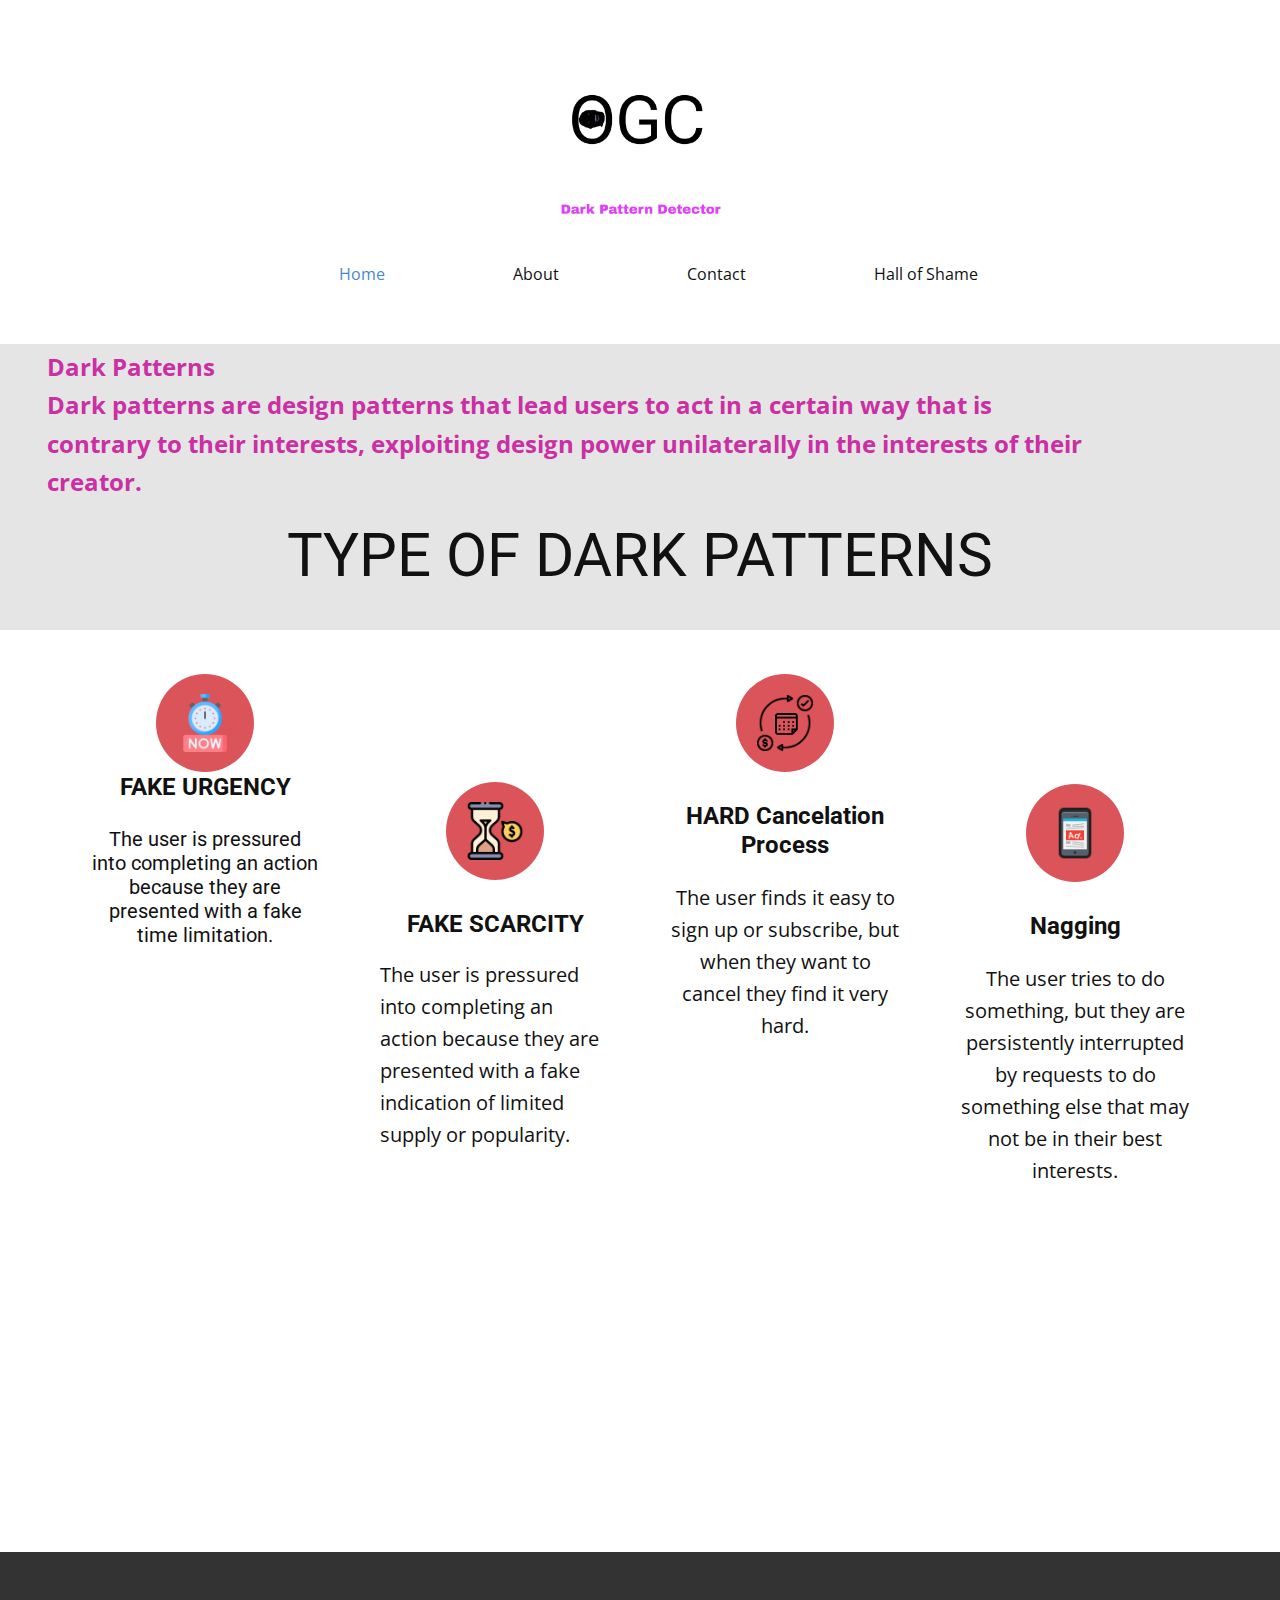
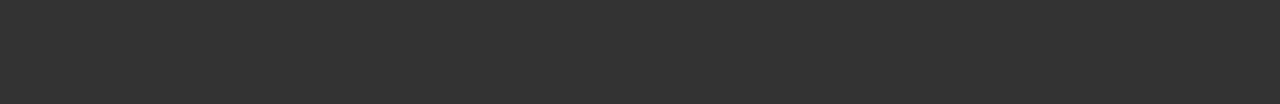
<file: index.html>
<!DOCTYPE html>
<html style="font-size: 16px;" lang="en"><head>
    <meta name="viewport" content="width=device-width, initial-scale=1.0">
    <meta charset="utf-8">
    <meta name="keywords" content="TYPE OF DARK PATTERNS​">
    <meta name="description" content="">
    <title>Home</title>
    <link rel="stylesheet" href="nicepage.css" media="screen">
<link rel="stylesheet" href="Home.css" media="screen">
    <script class="u-script" type="text/javascript" src="jquery.js" defer=""></script>
    <script class="u-script" type="text/javascript" src="nicepage.js" defer=""></script>
    <meta name="generator" content="Nicepage 6.3.1, nicepage.com">
    <link id="u-theme-google-font" rel="stylesheet" href="https://fonts.googleapis.com/css?family=Roboto:100,100i,300,300i,400,400i,500,500i,700,700i,900,900i|Open+Sans:300,300i,400,400i,500,500i,600,600i,700,700i,800,800i">
    
    
    
    
    <script type="application/ld+json">{
		"@context": "http://schema.org",
		"@type": "Organization",
		"name": "",
		"logo": "images/photo_2024-01-15_22-06-25.jpg"
}</script>
    <meta name="theme-color" content="#478ac9">
    <meta property="og:title" content="Home">
    <meta property="og:type" content="website">
  <meta data-intl-tel-input-cdn-path="intlTelInput/"></head>
  <body data-home-page="Home.html" data-home-page-title="Home" data-path-to-root="./" data-include-products="false" class="u-body u-xl-mode" data-lang="en"><header class="u-clearfix u-header" id="sec-5ef3"><div class="u-clearfix u-sheet u-sheet-1">
        <a href="https://nicepage.com" class="u-image u-logo u-image-1" data-image-width="1280" data-image-height="1280">
          <img src="images/photo_2024-01-15_22-06-25.jpg" class="u-logo-image u-logo-image-1">
        </a>
        <nav class="u-menu u-menu-one-level u-offcanvas u-menu-1">
          <div class="menu-collapse">
            <a class="u-button-style u-nav-link" href="#" style="padding: 8px 62px; font-size: calc(1em + 16px);">
              <svg class="u-svg-link" viewBox="0 0 24 24"><use xmlns:xlink="http://www.w3.org/1999/xlink" xlink:href="#menu-hamburger"></use></svg>
              <svg class="u-svg-content" version="1.1" id="menu-hamburger" viewBox="0 0 16 16" x="0px" y="0px" xmlns:xlink="http://www.w3.org/1999/xlink" xmlns="http://www.w3.org/2000/svg"><g><rect y="1" width="16" height="2"></rect><rect y="7" width="16" height="2"></rect><rect y="13" width="16" height="2"></rect>
</g></svg>
            </a>
          </div>
          <div class="u-custom-menu u-nav-container">
            <ul class="u-nav u-unstyled u-nav-1"><li class="u-nav-item"><a class="u-button-style u-nav-link u-text-active-palette-1-base u-text-hover-palette-2-base" href="Home.html" style="padding: 10px 64px;">Home</a>
</li><li class="u-nav-item"><a class="u-button-style u-nav-link u-text-active-palette-1-base u-text-hover-palette-2-base" href="About.html" style="padding: 10px 64px;">About</a>
</li><li class="u-nav-item"><a class="u-button-style u-nav-link u-text-active-palette-1-base u-text-hover-palette-2-base" href="Contact.html" style="padding: 10px 64px;">Contact</a>
</li><li class="u-nav-item"><a class="u-button-style u-nav-link u-text-active-palette-1-base u-text-hover-palette-2-base" href="Page-1.html" style="padding: 10px 44px 10px 64px;">Hall of Shame</a>
</li></ul>
          </div>
          <div class="u-custom-menu u-nav-container-collapse">
            <div class="u-black u-container-style u-inner-container-layout u-opacity u-opacity-95 u-sidenav">
              <div class="u-inner-container-layout u-sidenav-overflow">
                <div class="u-menu-close"></div>
                <ul class="u-align-center u-nav u-popupmenu-items u-unstyled u-nav-2"><li class="u-nav-item"><a class="u-button-style u-nav-link" href="Home.html">Home</a>
</li><li class="u-nav-item"><a class="u-button-style u-nav-link" href="About.html">About</a>
</li><li class="u-nav-item"><a class="u-button-style u-nav-link" href="Contact.html">Contact</a>
</li><li class="u-nav-item"><a class="u-button-style u-nav-link" href="Page-1.html">Hall of Shame</a>
</li></ul>
              </div>
            </div>
            <div class="u-black u-menu-overlay u-opacity u-opacity-70"></div>
          </div>
        </nav>
      </div></header>
    <section class="u-clearfix u-section-1" id="carousel_09c5">
      <div class="u-container-style u-expanded-width u-grey-10 u-group u-shape-rectangle u-group-1">
        <div class="u-container-layout u-container-layout-1">
          <p class="u-large-text u-text u-text-custom-color-1 u-text-variant u-text-1">Dark Patterns<br>Dark patterns are design patterns that lead users to act in a certain way that is contrary to their interests, exploiting design power unilaterally in the interests of their creator. 
          </p>
          <h2 class="u-align-center u-text u-text-2">TYPE OF DARK PATTERNS </h2>
        </div>
      </div>
      
      
      
      
      
      
      
      
      <div class="custom-expanded data-layout-selected u-clearfix u-gutter-20 u-layout-wrap u-layout-wrap-1">
        <div class="u-layout">
          <div class="u-layout-row">
            <div class="u-size-15 u-size-30-md">
              <div class="u-layout-col">
                <div class="u-container-align-center u-container-style u-layout-cell u-radius-30 u-shape-round u-size-40 u-white u-layout-cell-1">
                  <div class="u-container-layout u-container-layout-2"><span class="u-align-center u-file-icon u-hover-feature u-icon u-icon-circle u-palette-2-base u-icon-1"><img src="images/9908282.png" alt=""></span>
                    <h4 class="u-align-center u-text u-text-3">FAKE URGENCY </h4>
                    <h3 class="u-align-center u-text u-text-4">
                      <br>The user is pressured into completing an action because they are presented with a fake time limitation.
                    </h3>
                  </div>
                </div>
                <div class="u-container-style u-layout-cell u-size-20 u-layout-cell-2">
                  <div class="u-container-layout u-container-layout-3"></div>
                </div>
              </div>
            </div>
            <div class="u-size-15 u-size-30-md">
              <div class="u-layout-col">
                <div class="u-container-align-center u-container-style u-layout-cell u-size-20 u-layout-cell-3">
                  <div class="u-container-layout u-container-layout-4"></div>
                </div>
                <div class="u-container-align-center u-container-style u-layout-cell u-radius-30 u-shape-round u-size-40 u-white u-layout-cell-4">
                  <div class="u-container-layout u-valign-top u-container-layout-5"><span class="u-align-center u-file-icon u-hover-feature u-icon u-icon-circle u-palette-2-base u-icon-2"><img src="images/6536355.png" alt=""></span>
                    <h3 class="u-align-center u-text u-text-5">FAKE SCARCITY </h3>
                    <p class="u-large-text u-text u-text-variant u-text-6"> The user is pressured into completing an action because they are presented with a fake indication of limited supply or popularity.</p>
                  </div>
                </div>
              </div>
            </div>
            <div class="u-size-15 u-size-30-md">
              <div class="u-layout-col">
                <div class="u-container-align-center u-container-style u-layout-cell u-radius-30 u-shape-round u-size-40 u-white u-layout-cell-5">
                  <div class="u-container-layout u-valign-top u-container-layout-6"><span class="u-align-center u-file-icon u-hover-feature u-icon u-icon-circle u-palette-2-base u-icon-3"><img src="images/4730393.png" alt=""></span>
                    <h3 class="u-align-center u-text u-text-7">HARD Cancelation Process </h3>
                    <p class="u-align-center u-text u-text-8">The user finds it easy to sign up or subscribe, but when they want to cancel they find it very hard. </p>
                  </div>
                </div>
                <div class="u-container-style u-layout-cell u-size-20 u-layout-cell-6">
                  <div class="u-container-layout u-container-layout-7"></div>
                </div>
              </div>
            </div>
            <div class="u-size-15 u-size-30-md">
              <div class="u-layout-col">
                <div class="u-container-style u-layout-cell u-size-20 u-layout-cell-7">
                  <div class="u-container-layout u-container-layout-8"></div>
                </div>
                <div class="u-container-align-center u-container-style u-layout-cell u-radius-30 u-shape-round u-size-40 u-white u-layout-cell-8">
                  <div class="u-container-layout u-container-layout-9"><span class="u-align-center u-file-icon u-hover-feature u-icon u-icon-circle u-palette-2-base u-icon-4"><img src="images/11895496.png" alt=""></span>
                    <h3 class="u-align-center u-text u-text-9">Nagging </h3>
                    <p class="u-align-center u-text u-text-10">The user tries to do something, but they are persistently interrupted by requests to do something else that may not be in their best interests. </p>
                  </div>
                </div>
              </div>
            </div>
          </div>
        </div>
      </div>
      
      
      
    </section>
    <section class="u-clearfix u-section-2" id="sec-3305">
      <div class="u-clearfix u-sheet u-sheet-1"></div>
      
      
      
      
    </section>
    
    
    
    <footer class="u-align-center u-clearfix u-footer u-grey-80 u-footer" id="sec-4db7"><div class="u-clearfix u-sheet u-sheet-1">
      </div></footer>
    <section class="u-backlink u-clearfix u-grey-80">
      
     

    </section>
  
</body></html>
</file>
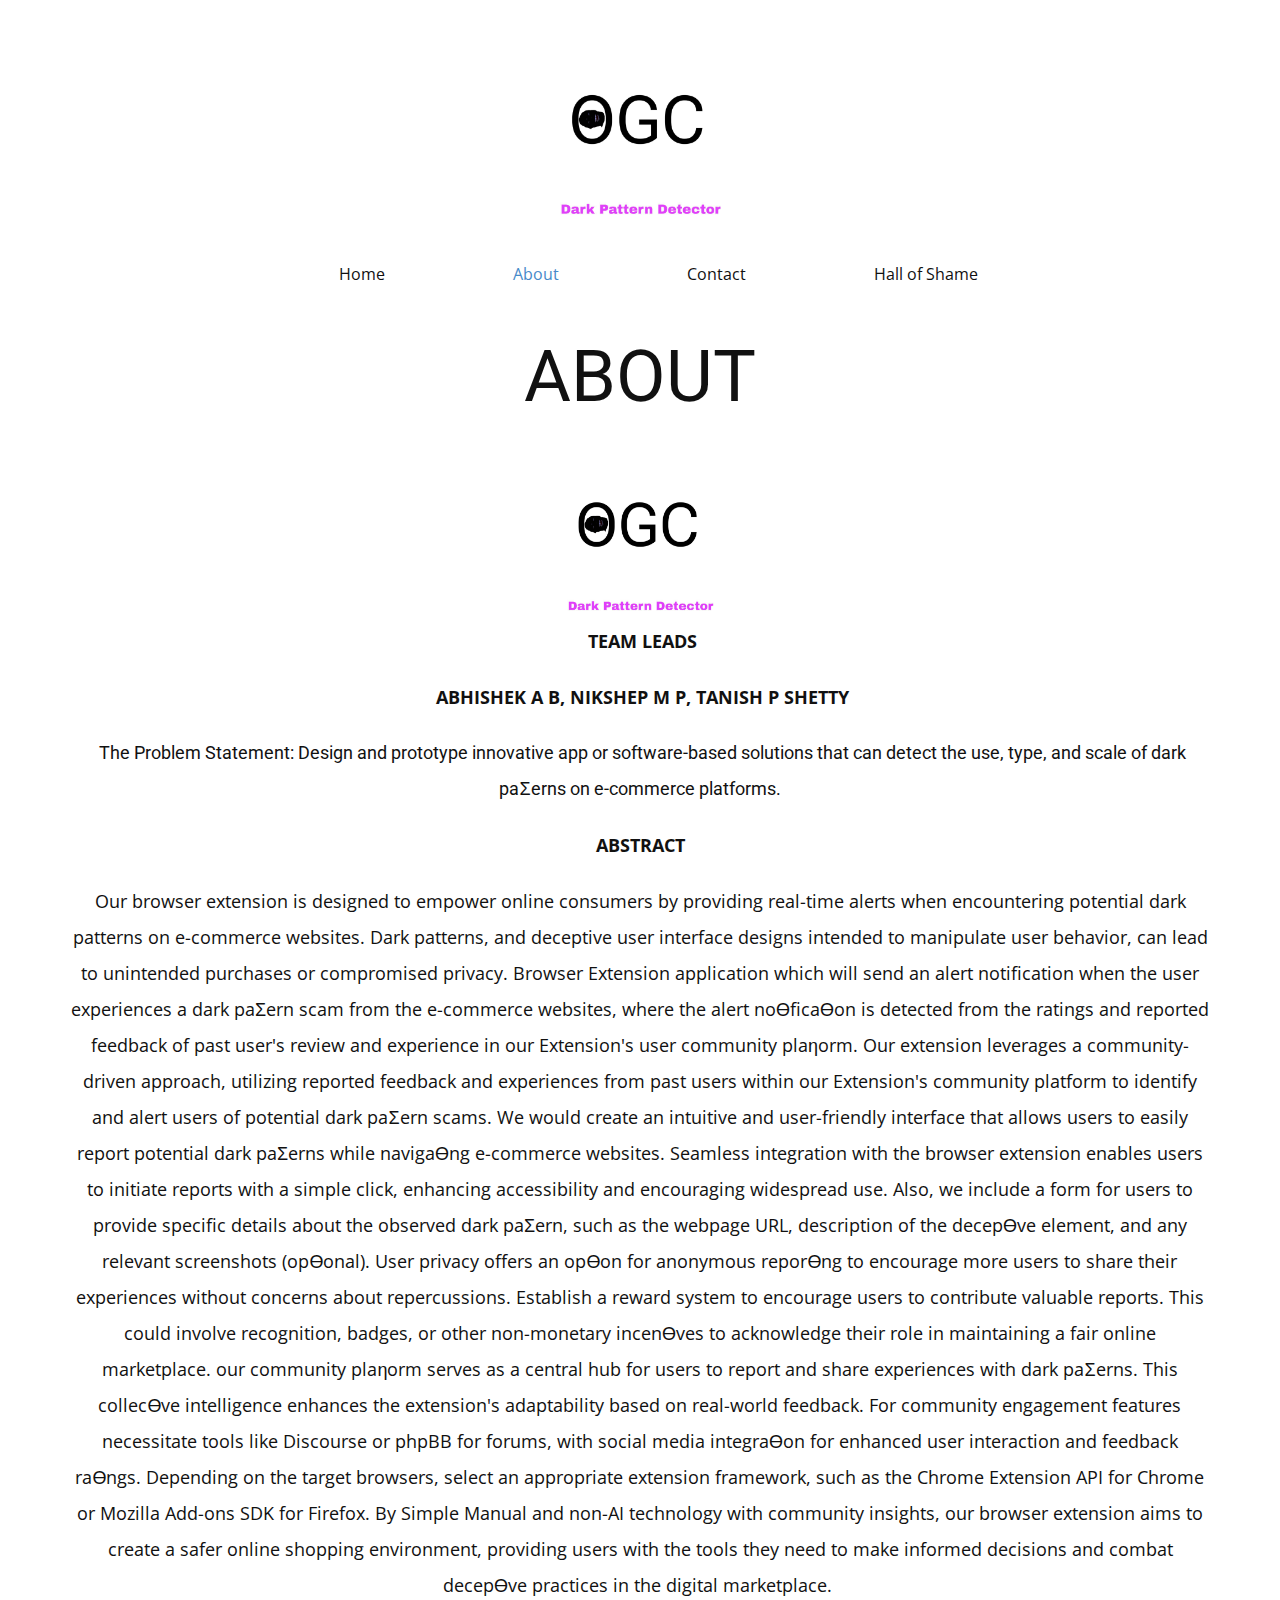
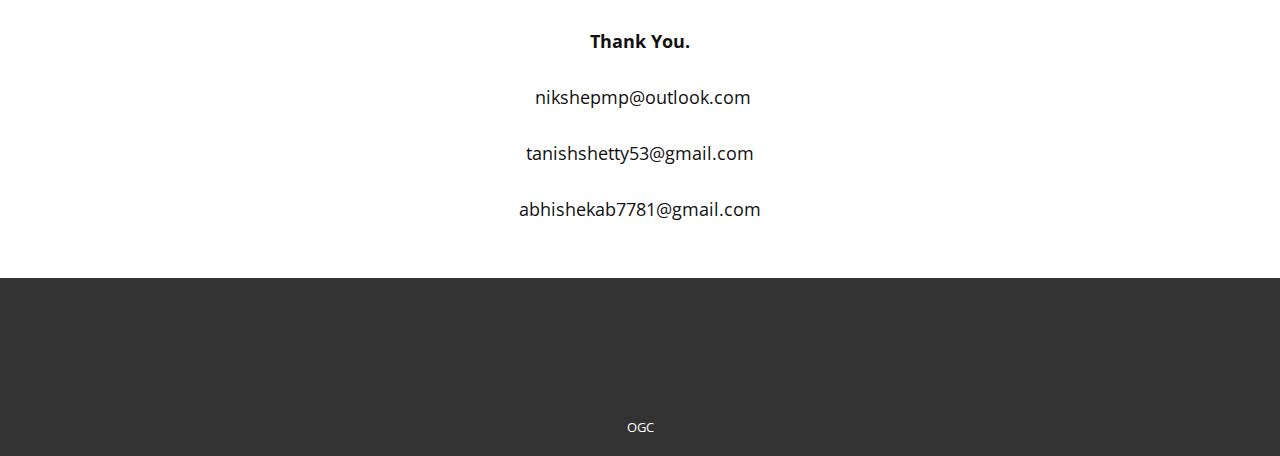
<file: About.html>
<!DOCTYPE html>
<html style="font-size: 16px;" lang="en"><head>
    <meta name="viewport" content="width=device-width, initial-scale=1.0">
    <meta charset="utf-8">
    <meta name="keywords" content="ABOUT">
    <meta name="description" content="">
    <title>About</title>
    <link rel="stylesheet" href="nicepage.css" media="screen">
<link rel="stylesheet" href="About.css" media="screen">
    <script class="u-script" type="text/javascript" src="jquery.js" defer=""></script>
    <script class="u-script" type="text/javascript" src="nicepage.js" defer=""></script>
    <meta name="generator" content="Nicepage 6.3.1, nicepage.com">
    <link id="u-theme-google-font" rel="stylesheet" href="https://fonts.googleapis.com/css?family=Roboto:100,100i,300,300i,400,400i,500,500i,700,700i,900,900i|Open+Sans:300,300i,400,400i,500,500i,600,600i,700,700i,800,800i">
    
    
    
    
    <script type="application/ld+json">{
		"@context": "http://schema.org",
		"@type": "Organization",
		"name": "",
		"logo": "images/photo_2024-01-15_22-06-25.jpg"
}</script>
    <meta name="theme-color" content="#478ac9">
    <meta property="og:title" content="About">
    <meta property="og:type" content="website">
  <meta data-intl-tel-input-cdn-path="intlTelInput/"></head>
  <body data-path-to-root="./" data-include-products="false" class="u-body u-xl-mode" data-lang="en"><header class="u-clearfix u-header" id="sec-5ef3"><div class="u-clearfix u-sheet u-sheet-1">
        <a class="u-image u-logo u-image-1" data-image-width="1280" data-image-height="1280">
          <img src="images/photo_2024-01-15_22-06-25.jpg" class="u-logo-image u-logo-image-1">
        </a>
        <nav class="u-menu u-menu-one-level u-offcanvas u-menu-1">
          <div class="menu-collapse">
            <a class="u-button-style u-nav-link" href="#" style="padding: 8px 62px; font-size: calc(1em + 16px);">
              <svg class="u-svg-link" viewBox="0 0 24 24"><use xmlns:xlink="http://www.w3.org/1999/xlink" xlink:href="#menu-hamburger"></use></svg>
              <svg class="u-svg-content" version="1.1" id="menu-hamburger" viewBox="0 0 16 16" x="0px" y="0px" xmlns:xlink="http://www.w3.org/1999/xlink" xmlns="http://www.w3.org/2000/svg"><g><rect y="1" width="16" height="2"></rect><rect y="7" width="16" height="2"></rect><rect y="13" width="16" height="2"></rect>
</g></svg>
            </a>
          </div>
          <div class="u-custom-menu u-nav-container">
            <ul class="u-nav u-unstyled u-nav-1"><li class="u-nav-item"><a class="u-button-style u-nav-link u-text-active-palette-1-base u-text-hover-palette-2-base" href="Home.html" style="padding: 10px 64px;">Home</a>
</li><li class="u-nav-item"><a class="u-button-style u-nav-link u-text-active-palette-1-base u-text-hover-palette-2-base" href="About.html" style="padding: 10px 64px;">About</a>
</li><li class="u-nav-item"><a class="u-button-style u-nav-link u-text-active-palette-1-base u-text-hover-palette-2-base" href="Contact.html" style="padding: 10px 64px;">Contact</a>
</li><li class="u-nav-item"><a class="u-button-style u-nav-link u-text-active-palette-1-base u-text-hover-palette-2-base" href="Page-1.html" style="padding: 10px 44px 10px 64px;">Hall of Shame</a>
</li></ul>
          </div>
          <div class="u-custom-menu u-nav-container-collapse">
            <div class="u-black u-container-style u-inner-container-layout u-opacity u-opacity-95 u-sidenav">
              <div class="u-inner-container-layout u-sidenav-overflow">
                <div class="u-menu-close"></div>
                <ul class="u-align-center u-nav u-popupmenu-items u-unstyled u-nav-2"><li class="u-nav-item"><a class="u-button-style u-nav-link" href="Home.html">Home</a>
</li><li class="u-nav-item"><a class="u-button-style u-nav-link" href="About.html">About</a>
</li><li class="u-nav-item"><a class="u-button-style u-nav-link" href="Contact.html">Contact</a>
</li><li class="u-nav-item"><a class="u-button-style u-nav-link" href="Page-1.html">Hall of Shame</a>
</li></ul>
              </div>
            </div>
            <div class="u-black u-menu-overlay u-opacity u-opacity-70"></div>
          </div>
        </nav>
      </div></header>
    <section class="u-clearfix u-section-1" id="sec-b813">
      <div class="u-clearfix u-sheet u-sheet-1"></div>
    </section>
    <section class="u-clearfix u-section-2" id="sec-d736">
      <div class="u-clearfix u-sheet u-sheet-1">
        <div class="fr-view u-align-center u-clearfix u-rich-text u-text u-text-1">
          <h1 style="text-align: center;">ABOUT</h1>
          <p style="text-align: center;">
            <span style="line-height: 2.0;">
              <img src="images/photo_2024-01-15_22-06-25.jpg" align="center" style="width: 177px;" class="fr-dib fr-fic" width="570">&nbsp;<span style="font-weight: 700;">TEAM LEADS</span>
            </span>
          </p>
          <p style="text-align: center;">
            <span style="line-height: 2; font-weight: 700;">&nbsp;ABHISHEK A B, NIKSHEP M P, TANISH P SHETTY</span>
          </p>
          <h6 style="text-align: center;">
            <span style="line-height: 2.0;">&nbsp;The Problem Statement: Design and prototype innovative app or software-based solutions that can detect the use, type, and scale of dark paƩerns on e-commerce platforms.</span>
          </h6>
          <p style="text-align: center;">
            <span style="line-height: 2; font-weight: 700;"> ABSTRACT </span>
          </p>
          <p style="text-align: center;">
            <span style="line-height: 2.0;">Our browser extension is designed to empower online consumers by providing real-time alerts when encountering potential dark patterns on e-commerce websites. Dark patterns, and deceptive user interface designs intended to manipulate user behavior, can lead to unintended purchases or compromised privacy. Browser Extension application which will send an alert notification when the user experiences a dark paƩern scam from the e-commerce websites, where the alert noƟficaƟon is detected from the ratings and reported feedback of past user's review and experience in our Extension's user community plaƞorm. Our extension leverages a community-driven approach, utilizing reported feedback and experiences from past users within our Extension's community platform to identify and alert users of potential dark paƩern scams. We would create an intuitive and user-friendly interface that allows users to easily report potential dark paƩerns while navigaƟng e-commerce websites. Seamless integration with the browser extension enables users to initiate reports with a simple click, enhancing accessibility and encouraging widespread use. Also, we include a form for users to provide specific details about the observed dark paƩern, such as the webpage URL, description of the decepƟve element, and any relevant screenshots (opƟonal). User privacy offers an opƟon for anonymous reporƟng to encourage more users to share their experiences without concerns about repercussions. Establish a reward system to encourage users to contribute valuable reports. This could involve recognition, badges, or other non-monetary incenƟves to acknowledge their role in maintaining a fair online marketplace. our community plaƞorm serves as a central hub for users to report and share experiences with dark paƩerns. This collecƟve intelligence enhances the extension's adaptability based on real-world feedback. For community engagement features necessitate tools like Discourse or phpBB for forums, with social media integraƟon for enhanced user interaction and feedback raƟngs. Depending on the target browsers, select an appropriate extension framework, such as the Chrome Extension API for Chrome or Mozilla Add-ons SDK for Firefox. By Simple Manual and non-AI technology with community insights, our browser extension aims to create a safer online shopping environment, providing users with the tools they need to make informed decisions and combat decepƟve practices in the digital marketplace.&nbsp;</span>
          </p>
          <p style="text-align: center;">
            <span style="line-height: 2; font-weight: 700;">Thank You.</span>
          </p>
          <p style="text-align: center;">
            <a href="mailto:nikshepmp@outlook.com"></a>
            <span style="line-height: 2.0;">
              <a href="mailto:nikshepmp@outlook.com">&nbsp;nikshepmp@outlook.com</a>
            </span>
          </p>
          <p style="text-align: center;">
            <a href="mailto:tanishshetty53@gmail.com"></a>
            <span style="line-height: 2.0;">
              <a href="mailto:tanishshetty53@gmail.com">&nbsp;tanishshetty53@gmail.com</a>&nbsp;
            </span>
          </p>
          <p style="text-align: center;">
            <a href="mailto:abhishekab7781@gmail.com"></a>
            <span style="line-height: 2.0;">
              <a href="mailto:abhishekab7781@gmail.com">abhishekab7781@gmail.com</a>
            </span>
          </p>
        </div>
      </div>
    </section>
    
    
    
    <footer class="u-align-center u-clearfix u-footer u-grey-80 u-footer" id="sec-4db7"><div class="u-clearfix u-sheet u-sheet-1">
      </div></footer>
    <section class="u-backlink u-clearfix u-grey-80">
        <span> OGC </span>
      </a>
    </section>
  
</body></html>
</file>
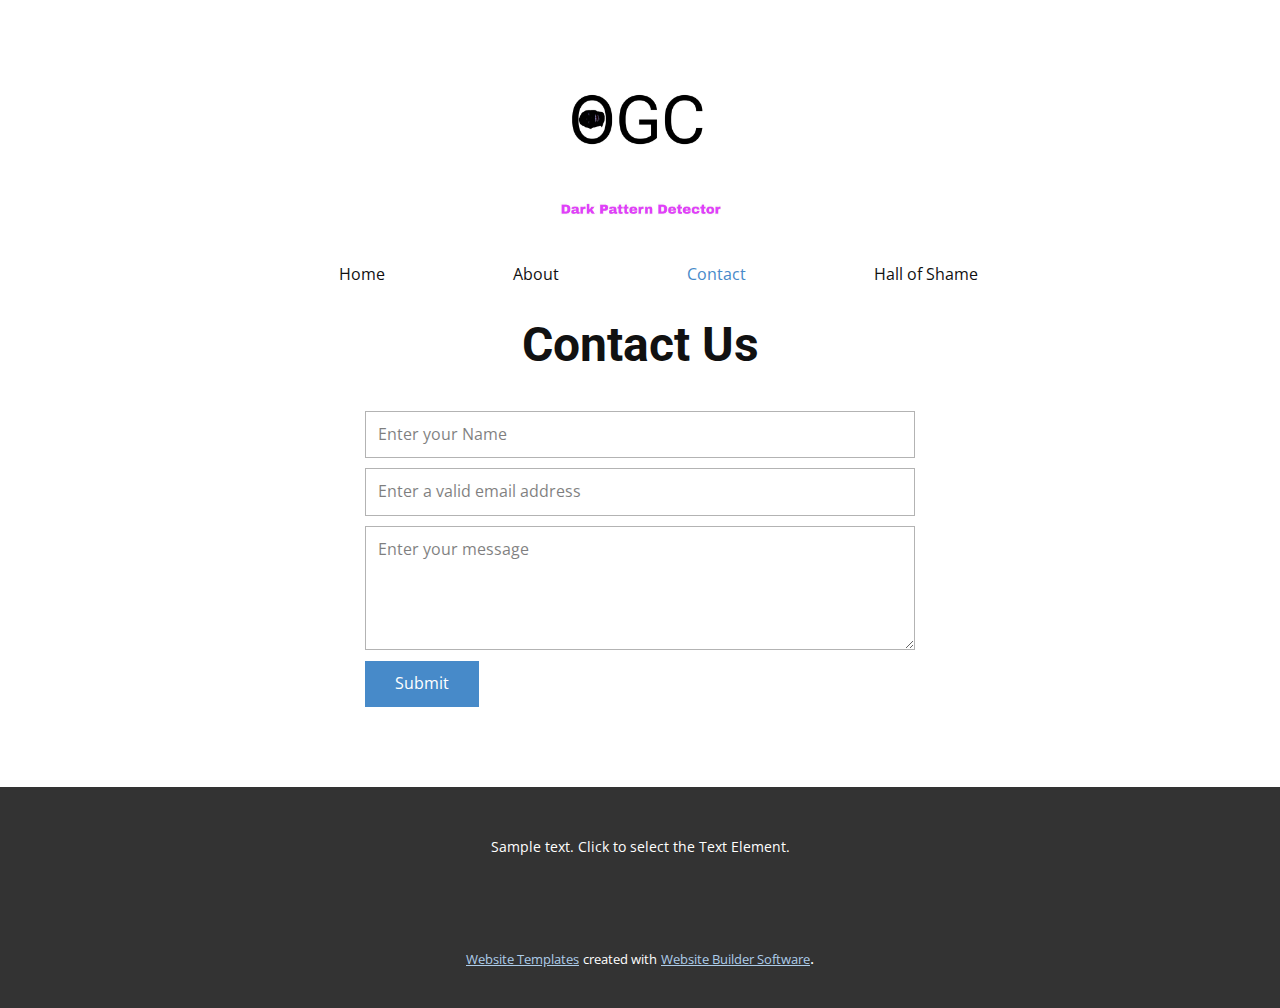
<file: Contact.html>
<!DOCTYPE html>
<html style="font-size: 16px;" lang="en"><head>
    <meta name="viewport" content="width=device-width, initial-scale=1.0">
    <meta charset="utf-8">
    <meta name="keywords" content="Contact Us">
    <meta name="description" content="">
    <title>Contact</title>
    <link rel="stylesheet" href="nicepage.css" media="screen">
<link rel="stylesheet" href="Contact.css" media="screen">
    <script class="u-script" type="text/javascript" src="jquery.js" defer=""></script>
    <script class="u-script" type="text/javascript" src="nicepage.js" defer=""></script>
    <meta name="generator" content="Nicepage 6.3.1, nicepage.com">
    <meta name="referrer" content="origin">
    <link id="u-theme-google-font" rel="stylesheet" href="https://fonts.googleapis.com/css?family=Roboto:100,100i,300,300i,400,400i,500,500i,700,700i,900,900i|Open+Sans:300,300i,400,400i,500,500i,600,600i,700,700i,800,800i">
    
    
    
    
    <script type="application/ld+json">{
		"@context": "http://schema.org",
		"@type": "Organization",
		"name": "",
		"logo": "images/photo_2024-01-15_22-06-25.jpg"
}</script>
    <meta name="theme-color" content="#478ac9">
    <meta property="og:title" content="Contact">
    <meta property="og:type" content="website">
  <meta data-intl-tel-input-cdn-path="intlTelInput/"></head>
  <body data-path-to-root="./" data-include-products="false" class="u-body u-xl-mode" data-lang="en"><header class="u-clearfix u-header" id="sec-5ef3"><div class="u-clearfix u-sheet u-sheet-1">
        <a href="https://nicepage.com" class="u-image u-logo u-image-1" data-image-width="1280" data-image-height="1280">
          <img src="images/photo_2024-01-15_22-06-25.jpg" class="u-logo-image u-logo-image-1">
        </a>
        <nav class="u-menu u-menu-one-level u-offcanvas u-menu-1">
          <div class="menu-collapse">
            <a class="u-button-style u-nav-link" href="#" style="padding: 8px 62px; font-size: calc(1em + 16px);">
              <svg class="u-svg-link" viewBox="0 0 24 24"><use xmlns:xlink="http://www.w3.org/1999/xlink" xlink:href="#menu-hamburger"></use></svg>
              <svg class="u-svg-content" version="1.1" id="menu-hamburger" viewBox="0 0 16 16" x="0px" y="0px" xmlns:xlink="http://www.w3.org/1999/xlink" xmlns="http://www.w3.org/2000/svg"><g><rect y="1" width="16" height="2"></rect><rect y="7" width="16" height="2"></rect><rect y="13" width="16" height="2"></rect>
</g></svg>
            </a>
          </div>
          <div class="u-custom-menu u-nav-container">
            <ul class="u-nav u-unstyled u-nav-1"><li class="u-nav-item"><a class="u-button-style u-nav-link u-text-active-palette-1-base u-text-hover-palette-2-base" href="Home.html" style="padding: 10px 64px;">Home</a>
</li><li class="u-nav-item"><a class="u-button-style u-nav-link u-text-active-palette-1-base u-text-hover-palette-2-base" href="About.html" style="padding: 10px 64px;">About</a>
</li><li class="u-nav-item"><a class="u-button-style u-nav-link u-text-active-palette-1-base u-text-hover-palette-2-base" href="Contact.html" style="padding: 10px 64px;">Contact</a>
</li><li class="u-nav-item"><a class="u-button-style u-nav-link u-text-active-palette-1-base u-text-hover-palette-2-base" href="Page-1.html" style="padding: 10px 44px 10px 64px;">Hall of Shame</a>
</li></ul>
          </div>
          <div class="u-custom-menu u-nav-container-collapse">
            <div class="u-black u-container-style u-inner-container-layout u-opacity u-opacity-95 u-sidenav">
              <div class="u-inner-container-layout u-sidenav-overflow">
                <div class="u-menu-close"></div>
                <ul class="u-align-center u-nav u-popupmenu-items u-unstyled u-nav-2"><li class="u-nav-item"><a class="u-button-style u-nav-link" href="Home.html">Home</a>
</li><li class="u-nav-item"><a class="u-button-style u-nav-link" href="About.html">About</a>
</li><li class="u-nav-item"><a class="u-button-style u-nav-link" href="Contact.html">Contact</a>
</li><li class="u-nav-item"><a class="u-button-style u-nav-link" href="Page-1.html">Hall of Shame</a>
</li></ul>
              </div>
            </div>
            <div class="u-black u-menu-overlay u-opacity u-opacity-70"></div>
          </div>
        </nav>
      </div></header>
    <section class="u-clearfix u-section-1" id="sec-330c">
      <div class="u-clearfix u-sheet u-sheet-1"></div>
    </section>
    <section class="u-align-center u-clearfix u-section-2" id="sec-6153">
      <div class="u-clearfix u-sheet u-sheet-1">
        <h2 class="u-text u-text-default u-text-1">Contact Us</h2>
        <div class="u-form u-form-1">
          <form action="https://forms.nicepagesrv.com/v2/form/process" class="u-clearfix u-form-spacing-10 u-form-vertical u-inner-form" style="padding: 10px" source="email" name="form">
            <div class="u-form-group u-form-name u-label-none">
              <label for="name-3b9a" class="u-label">Name</label>
              <input type="text" placeholder="Enter your Name" id="name-3b9a" name="name" class="u-input u-input-rectangle" required="">
            </div>
            <div class="u-form-email u-form-group u-label-none">
              <label for="email-3b9a" class="u-label">Email</label>
              <input type="email" placeholder="Enter a valid email address" id="email-3b9a" name="email" class="u-input u-input-rectangle" required="">
            </div>
            <div class="u-form-group u-form-message u-label-none">
              <label for="message-3b9a" class="u-label">Message</label>
              <textarea placeholder="Enter your message" rows="4" cols="50" id="message-3b9a" name="message" class="u-input u-input-rectangle" required=""></textarea>
            </div>
            <div class="u-align-left u-form-group u-form-submit">
              <a href="#" class="u-btn u-btn-submit u-button-style">Submit</a>
              <input type="submit" value="submit" class="u-form-control-hidden">
            </div>
            <div class="u-form-send-message u-form-send-success"> Thank you! Your message has been sent. </div>
            <div class="u-form-send-error u-form-send-message"> Unable to send your message. Please fix errors then try again. </div>
            <input type="hidden" value="" name="recaptchaResponse">
            <input type="hidden" name="formServices" value="db6937a7-c128-af3f-cd23-a1f10bfa4013">
          </form>
        </div>
      </div>
    </section>
    
    
    
    <footer class="u-align-center u-clearfix u-footer u-grey-80 u-footer" id="sec-4db7"><div class="u-clearfix u-sheet u-sheet-1">
        <p class="u-small-text u-text u-text-variant u-text-1">Sample text. Click to select the Text Element.</p>
      </div></footer>
    <section class="u-backlink u-clearfix u-grey-80">
      <a class="u-link" href="https://nicepage.com/website-templates" target="_blank">
        <span>Website Templates</span>
      </a>
      <p class="u-text">
        <span>created with</span>
      </p>
      <a class="u-link" href="" target="_blank">
        <span>Website Builder Software</span>
      </a>. 
    </section>
  
</body></html>
</file>
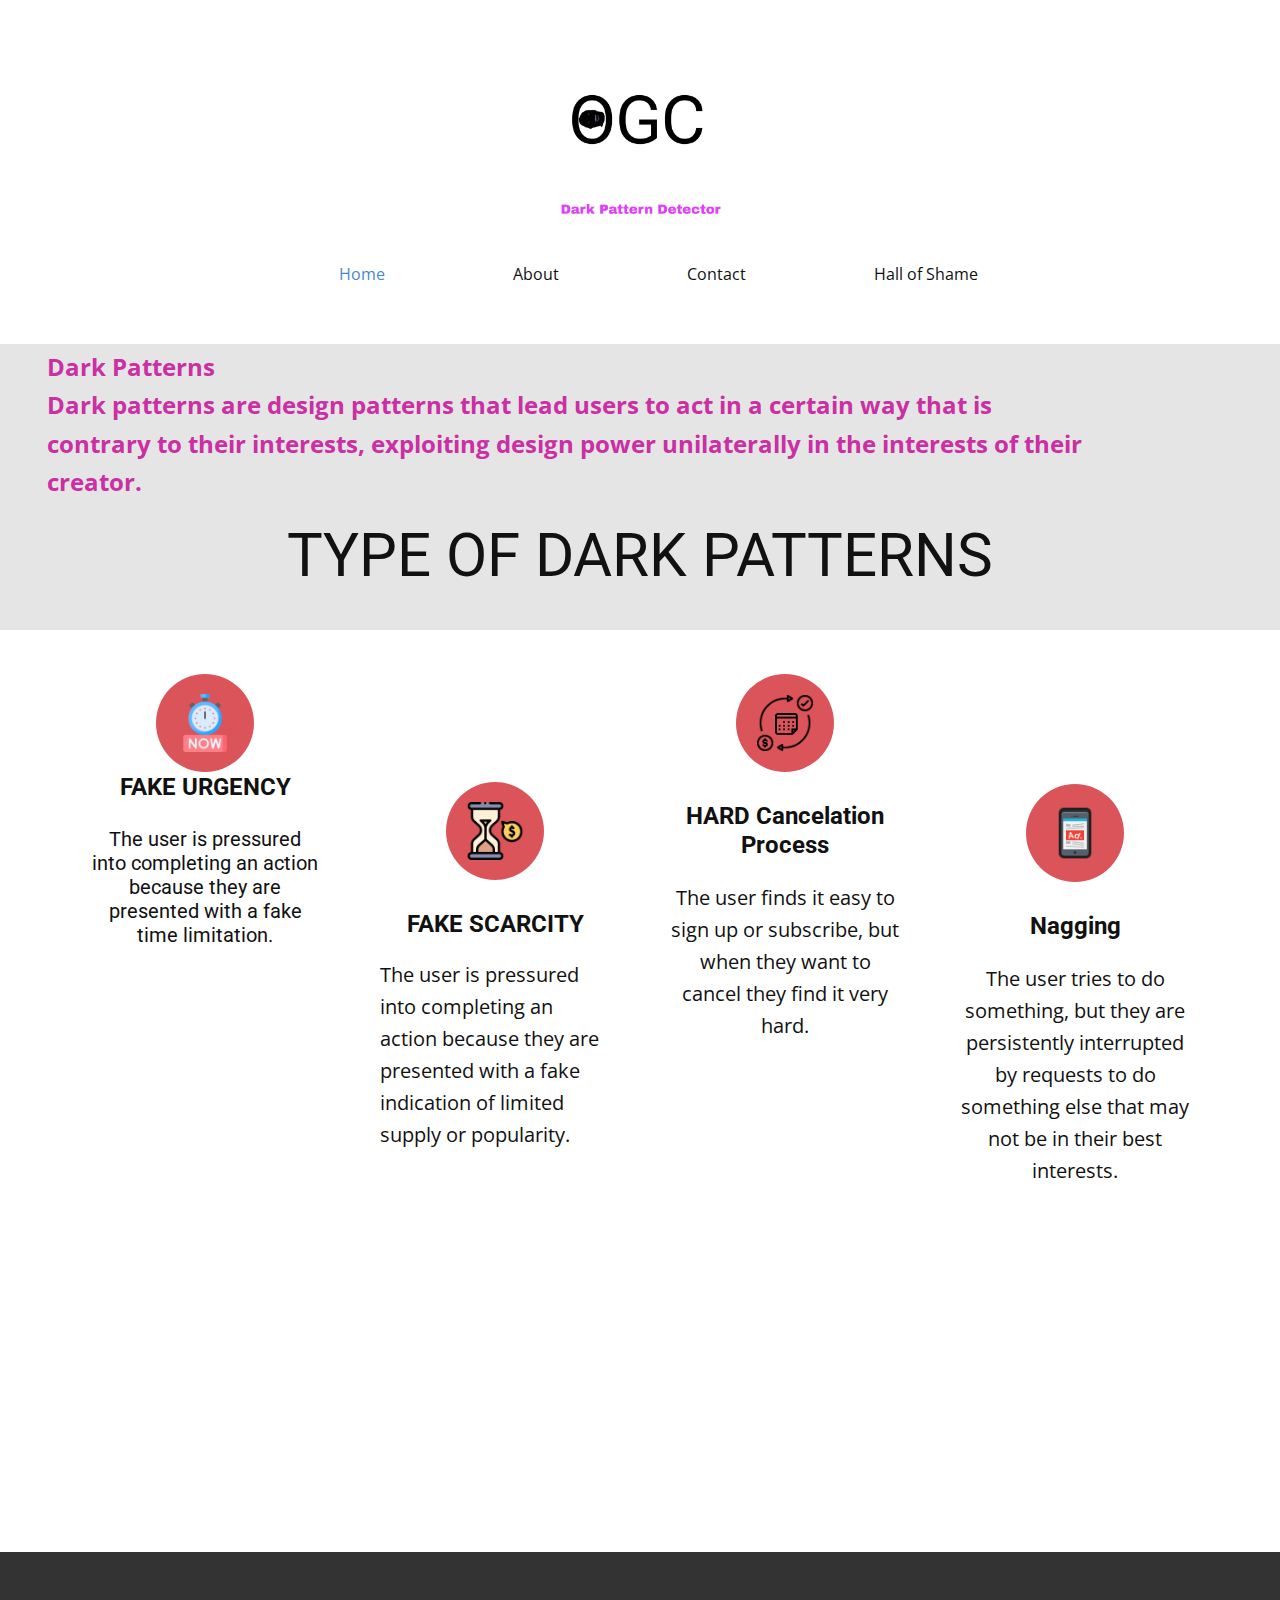
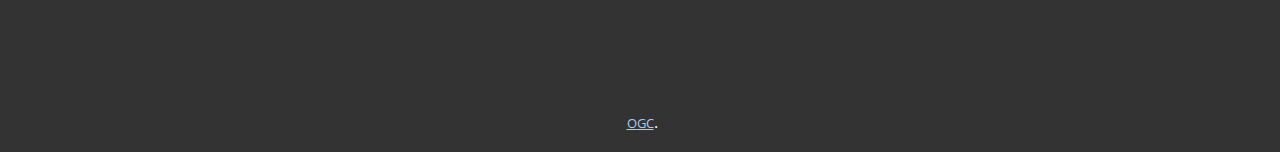
<file: Home.html>
<!DOCTYPE html>
<html style="font-size: 16px;" lang="en"><head>
    <meta name="viewport" content="width=device-width, initial-scale=1.0">
    <meta charset="utf-8">
    <meta name="keywords" content="TYPE OF DARK PATTERNS​">
    <meta name="description" content="">
    <title>Home</title>
    <link rel="stylesheet" href="nicepage.css" media="screen">
<link rel="stylesheet" href="Home.css" media="screen">
    <script class="u-script" type="text/javascript" src="jquery.js" defer=""></script>
    <script class="u-script" type="text/javascript" src="nicepage.js" defer=""></script>
    <meta name="generator" content="Nicepage 6.3.1, nicepage.com">
    <link id="u-theme-google-font" rel="stylesheet" href="https://fonts.googleapis.com/css?family=Roboto:100,100i,300,300i,400,400i,500,500i,700,700i,900,900i|Open+Sans:300,300i,400,400i,500,500i,600,600i,700,700i,800,800i">
    
    
    
    
    <script type="application/ld+json">{
		"@context": "http://schema.org",
		"@type": "Organization",
		"name": "",
		"logo": "images/photo_2024-01-15_22-06-25.jpg"
}</script>
    <meta name="theme-color" content="#478ac9">
    <meta property="og:title" content="Home">
    <meta property="og:type" content="website">
  <meta data-intl-tel-input-cdn-path="intlTelInput/"></head>
  <body data-path-to-root="./" data-include-products="false" class="u-body u-xl-mode" data-lang="en"><header class="u-clearfix u-header" id="sec-5ef3"><div class="u-clearfix u-sheet u-sheet-1">
        <a href="https://nicepage.com" class="u-image u-logo u-image-1" data-image-width="1280" data-image-height="1280">
          <img src="images/photo_2024-01-15_22-06-25.jpg" class="u-logo-image u-logo-image-1">
        </a>
        <nav class="u-menu u-menu-one-level u-offcanvas u-menu-1">
          <div class="menu-collapse">
            <a class="u-button-style u-nav-link" href="#" style="padding: 8px 62px; font-size: calc(1em + 16px);">
              <svg class="u-svg-link" viewBox="0 0 24 24"><use xmlns:xlink="http://www.w3.org/1999/xlink" xlink:href="#menu-hamburger"></use></svg>
              <svg class="u-svg-content" version="1.1" id="menu-hamburger" viewBox="0 0 16 16" x="0px" y="0px" xmlns:xlink="http://www.w3.org/1999/xlink" xmlns="http://www.w3.org/2000/svg"><g><rect y="1" width="16" height="2"></rect><rect y="7" width="16" height="2"></rect><rect y="13" width="16" height="2"></rect>
</g></svg>
            </a>
          </div>
          <div class="u-custom-menu u-nav-container">
            <ul class="u-nav u-unstyled u-nav-1"><li class="u-nav-item"><a class="u-button-style u-nav-link u-text-active-palette-1-base u-text-hover-palette-2-base" href="Home.html" style="padding: 10px 64px;">Home</a>
</li><li class="u-nav-item"><a class="u-button-style u-nav-link u-text-active-palette-1-base u-text-hover-palette-2-base" href="About.html" style="padding: 10px 64px;">About</a>
</li><li class="u-nav-item"><a class="u-button-style u-nav-link u-text-active-palette-1-base u-text-hover-palette-2-base" href="Contact.html" style="padding: 10px 64px;">Contact</a>
</li><li class="u-nav-item"><a class="u-button-style u-nav-link u-text-active-palette-1-base u-text-hover-palette-2-base" href="Page-1.html" style="padding: 10px 44px 10px 64px;">Hall of Shame</a>
</li></ul>
          </div>
          <div class="u-custom-menu u-nav-container-collapse">
            <div class="u-black u-container-style u-inner-container-layout u-opacity u-opacity-95 u-sidenav">
              <div class="u-inner-container-layout u-sidenav-overflow">
                <div class="u-menu-close"></div>
                <ul class="u-align-center u-nav u-popupmenu-items u-unstyled u-nav-2"><li class="u-nav-item"><a class="u-button-style u-nav-link" href="Home.html">Home</a>
</li><li class="u-nav-item"><a class="u-button-style u-nav-link" href="About.html">About</a>
</li><li class="u-nav-item"><a class="u-button-style u-nav-link" href="Contact.html">Contact</a>
</li><li class="u-nav-item"><a class="u-button-style u-nav-link" href="Page-1.html">Hall of Shame</a>
</li></ul>
              </div>
            </div>
            <div class="u-black u-menu-overlay u-opacity u-opacity-70"></div>
          </div>
        </nav>
      </div></header>
    <section class="u-clearfix u-section-1" id="carousel_09c5">
      <div class="u-container-style u-expanded-width u-grey-10 u-group u-shape-rectangle u-group-1">
        <div class="u-container-layout u-container-layout-1">
          <p class="u-large-text u-text u-text-custom-color-1 u-text-variant u-text-1">Dark Patterns<br>Dark patterns are design patterns that lead users to act in a certain way that is contrary to their interests, exploiting design power unilaterally in the interests of their creator. 
          </p>
          <h2 class="u-align-center u-text u-text-2">TYPE OF DARK PATTERNS </h2>
        </div>
      </div>
      
      
      
      
      
      
      
      
      <div class="custom-expanded data-layout-selected u-clearfix u-gutter-20 u-layout-wrap u-layout-wrap-1">
        <div class="u-layout">
          <div class="u-layout-row">
            <div class="u-size-15 u-size-30-md">
              <div class="u-layout-col">
                <div class="u-container-align-center u-container-style u-layout-cell u-radius-30 u-shape-round u-size-40 u-white u-layout-cell-1">
                  <div class="u-container-layout u-container-layout-2"><span class="u-align-center u-file-icon u-hover-feature u-icon u-icon-circle u-palette-2-base u-icon-1"><img src="images/9908282.png" alt=""></span>
                    <h4 class="u-align-center u-text u-text-3">FAKE URGENCY </h4>
                    <h3 class="u-align-center u-text u-text-4">
                      <br>The user is pressured into completing an action because they are presented with a fake time limitation.
                    </h3>
                  </div>
                </div>
                <div class="u-container-style u-layout-cell u-size-20 u-layout-cell-2">
                  <div class="u-container-layout u-container-layout-3"></div>
                </div>
              </div>
            </div>
            <div class="u-size-15 u-size-30-md">
              <div class="u-layout-col">
                <div class="u-container-align-center u-container-style u-layout-cell u-size-20 u-layout-cell-3">
                  <div class="u-container-layout u-container-layout-4"></div>
                </div>
                <div class="u-container-align-center u-container-style u-layout-cell u-radius-30 u-shape-round u-size-40 u-white u-layout-cell-4">
                  <div class="u-container-layout u-valign-top u-container-layout-5"><span class="u-align-center u-file-icon u-hover-feature u-icon u-icon-circle u-palette-2-base u-icon-2"><img src="images/6536355.png" alt=""></span>
                    <h3 class="u-align-center u-text u-text-5">FAKE SCARCITY </h3>
                    <p class="u-large-text u-text u-text-variant u-text-6"> The user is pressured into completing an action because they are presented with a fake indication of limited supply or popularity.</p>
                  </div>
                </div>
              </div>
            </div>
            <div class="u-size-15 u-size-30-md">
              <div class="u-layout-col">
                <div class="u-container-align-center u-container-style u-layout-cell u-radius-30 u-shape-round u-size-40 u-white u-layout-cell-5">
                  <div class="u-container-layout u-valign-top u-container-layout-6"><span class="u-align-center u-file-icon u-hover-feature u-icon u-icon-circle u-palette-2-base u-icon-3"><img src="images/4730393.png" alt=""></span>
                    <h3 class="u-align-center u-text u-text-7">HARD Cancelation Process </h3>
                    <p class="u-align-center u-text u-text-8">The user finds it easy to sign up or subscribe, but when they want to cancel they find it very hard. </p>
                  </div>
                </div>
                <div class="u-container-style u-layout-cell u-size-20 u-layout-cell-6">
                  <div class="u-container-layout u-container-layout-7"></div>
                </div>
              </div>
            </div>
            <div class="u-size-15 u-size-30-md">
              <div class="u-layout-col">
                <div class="u-container-style u-layout-cell u-size-20 u-layout-cell-7">
                  <div class="u-container-layout u-container-layout-8"></div>
                </div>
                <div class="u-container-align-center u-container-style u-layout-cell u-radius-30 u-shape-round u-size-40 u-white u-layout-cell-8">
                  <div class="u-container-layout u-container-layout-9"><span class="u-align-center u-file-icon u-hover-feature u-icon u-icon-circle u-palette-2-base u-icon-4"><img src="images/11895496.png" alt=""></span>
                    <h3 class="u-align-center u-text u-text-9">Nagging </h3>
                    <p class="u-align-center u-text u-text-10">The user tries to do something, but they are persistently interrupted by requests to do something else that may not be in their best interests. </p>
                  </div>
                </div>
              </div>
            </div>
          </div>
        </div>
      </div>
      
      
      
    </section>
    <section class="u-clearfix u-section-2" id="sec-3305">
      <div class="u-clearfix u-sheet u-sheet-1"></div>
      
      
      
      
    </section>
    
    
    
    <footer class="u-align-center u-clearfix u-footer u-grey-80 u-footer" id="sec-4db7"><div class="u-clearfix u-sheet u-sheet-1">
      </div></footer>
    <section class="u-backlink u-clearfix u-grey-80">
      <p class="u-text">
      </p>
      <a class="u-link" href="" target="_blank">
        <span>OGC</span>
      </a>. 
    </section>
  
</body></html>
</file>
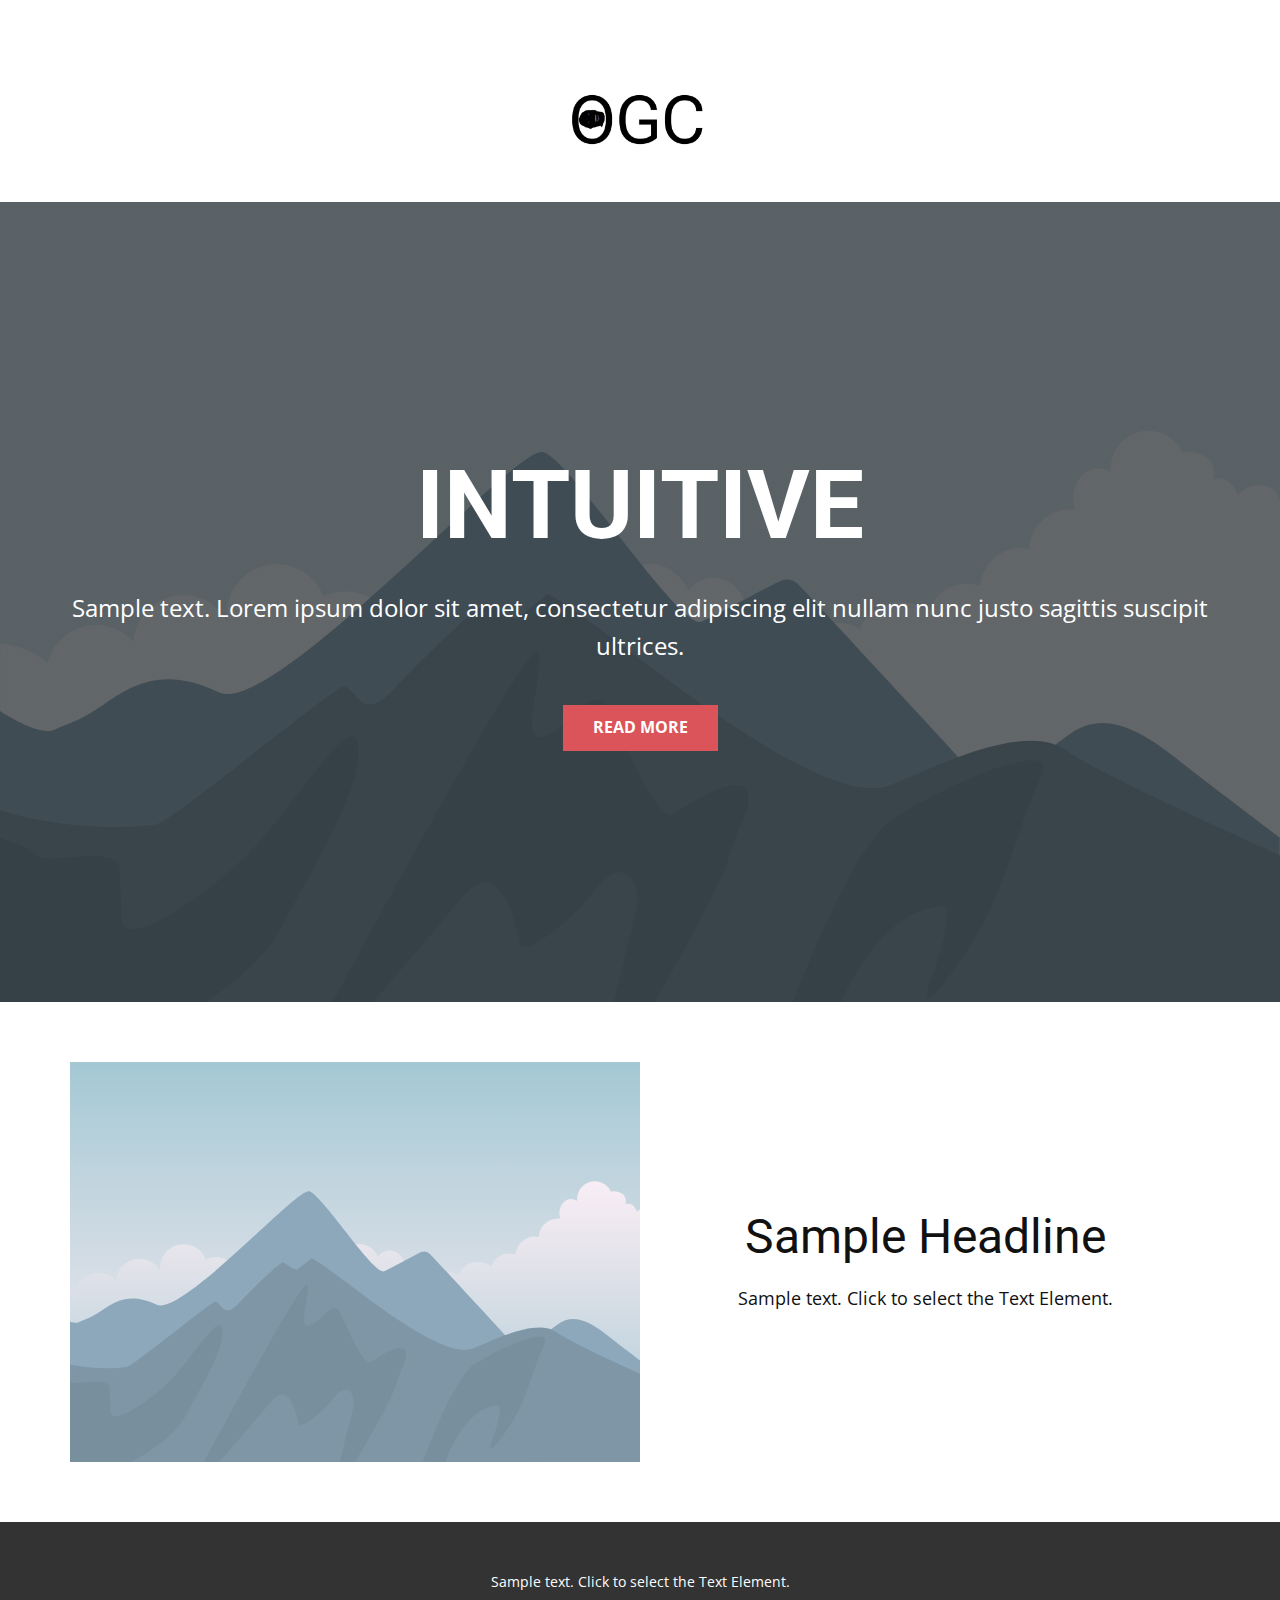
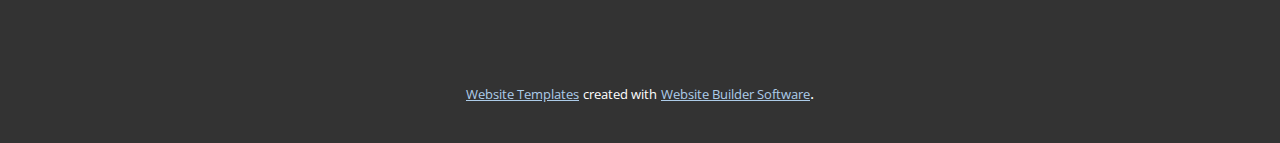
<file: Page-1.html>
<!DOCTYPE html>
<html style="font-size: 16px;" lang="en"><head>
    <meta name="viewport" content="width=device-width, initial-scale=1.0">
    <meta charset="utf-8">
    <meta name="keywords" content="INTUITIVE">
    <meta name="description" content="">
    <title>Page 1</title>
    <link rel="stylesheet" href="nicepage.css" media="screen">
<link rel="stylesheet" href="Page-1.css" media="screen">
    <script class="u-script" type="text/javascript" src="jquery.js" defer=""></script>
    <script class="u-script" type="text/javascript" src="nicepage.js" defer=""></script>
    <meta name="generator" content="Nicepage 6.3.1, nicepage.com">
    <link id="u-theme-google-font" rel="stylesheet" href="https://fonts.googleapis.com/css?family=Roboto:100,100i,300,300i,400,400i,500,500i,700,700i,900,900i|Open+Sans:300,300i,400,400i,500,500i,600,600i,700,700i,800,800i">
    
    
    
    
    <script type="application/ld+json">{
		"@context": "http://schema.org",
		"@type": "Organization",
		"name": "",
		"logo": "images/photo_2024-01-15_22-06-25.jpg"
}</script>
    <meta name="theme-color" content="#478ac9">
    <meta property="og:title" content="Page 1">
    <meta property="og:type" content="website">
  <meta data-intl-tel-input-cdn-path="intlTelInput/"></head>
  <body data-path-to-root="./" data-include-products="false" class="u-body u-xl-mode" data-lang="en"><header class="u-clearfix u-header" id="sec-5ef3"><div class="u-clearfix u-sheet u-sheet-1">
        <a href="https://nicepage.com" class="u-image u-logo u-image-1" data-image-width="1280" data-image-height="1280">
          <img src="images/photo_2024-01-15_22-06-25.jpg" class="u-logo-image u-logo-image-1">
        </a>
        <nav class="u-menu u-menu-one-level u-offcanvas u-menu-1">
          <div class="menu-collapse">
            <a class="u-button-style u-nav-link" href="#" style="padding: 8px 62px; font-size: calc(1em + 16px);">
              <svg class="u-svg-link" viewBox="0 0 24 24"><use xmlns:xlink="http://www.w3.org/1999/xlink" xlink:href="#menu-hamburger"></use></svg>
              <svg class="u-svg-content" version="1.1" id="menu-hamburger" viewBox="0 0 16 16" x="0px" y="0px" xmlns:xlink="http://www.w3.org/1999/xlink" xmlns="http://www.w3.org/2000/svg"><g><rect y="1" width="16" height="2"></rect><rect y="7" width="16" height="2"></rect><rect y="13" width="16" height="2"></rect>
</g></svg>
            </a>
          </div>
          <div class="u-custom-menu u-nav-container">
            <ul class="u-nav u-unstyled u-nav-1"><li class="u-nav-item"><a class="u-button-style u-nav-link u-text-active-palette-1-base u-text-hover-palette-2-base" href="Home.html" style="padding: 10px 64px;">Home</a>
</li><li class="u-nav-item"><a class="u-button-style u-nav-link u-text-active-palette-1-base u-text-hover-palette-2-base" href="About.html" style="padding: 10px 64px;">About</a>
</li><li class="u-nav-item"><a class="u-button-style u-nav-link u-text-active-palette-1-base u-text-hover-palette-2-base" href="Contact.html" style="padding: 10px 64px;">Contact</a>
</li><li class="u-nav-item"><a class="u-button-style u-nav-link u-text-active-palette-1-base u-text-hover-palette-2-base" href="Page-1.html" style="padding: 10px 44px 10px 64px;">Hall of Shame</a>
</li></ul>
          </div>
          <div class="u-custom-menu u-nav-container-collapse">
            <div class="u-black u-container-style u-inner-container-layout u-opacity u-opacity-95 u-sidenav">
              <div class="u-inner-container-layout u-sidenav-overflow">
                <div class="u-menu-close"></div>
                <ul class="u-align-center u-nav u-popupmenu-items u-unstyled u-nav-2"><li class="u-nav-item"><a class="u-button-style u-nav-link" href="Home.html">Home</a>
</li><li class="u-nav-item"><a class="u-button-style u-nav-link" href="About.html">About</a>
</li><li class="u-nav-item"><a class="u-button-style u-nav-link" href="Contact.html">Contact</a>
</li><li class="u-nav-item"><a class="u-button-style u-nav-link" href="Page-1.html">Hall of Shame</a>
</li></ul>
              </div>
            </div>
            <div class="u-black u-menu-overlay u-opacity u-opacity-70"></div>
          </div>
        </nav>
      </div></header>
    <section class="u-align-center u-clearfix u-image u-shading u-section-1" src="" data-image-width="256" data-image-height="256" id="sec-3c8d">
      <div class="u-clearfix u-sheet u-valign-middle u-sheet-1">
        <h1 class="u-text u-text-default u-title u-text-1">INTUITIVE</h1>
        <p class="u-large-text u-text u-text-default u-text-variant u-text-2">Sample text. Lorem ipsum dolor sit amet, consectetur adipiscing elit nullam nunc justo sagittis suscipit ultrices.</p>
        <a href="#" class="u-btn u-button-style u-palette-2-base u-btn-1">Read More</a>
      </div>
    </section>
    <section class="u-clearfix u-section-2" id="sec-db10">
      <div class="u-clearfix u-sheet u-sheet-1">
        <div class="data-layout-selected u-clearfix u-expanded-width u-layout-wrap u-layout-wrap-1">
          <div class="u-layout">
            <div class="u-layout-row">
              <div class="u-container-style u-image u-layout-cell u-size-30 u-image-1" data-image-width="400" data-image-height="265">
                <div class="u-container-layout u-container-layout-1"></div>
              </div>
              <div class="u-container-align-center u-container-style u-layout-cell u-size-30 u-layout-cell-2">
                <div class="u-container-layout u-valign-middle u-container-layout-2">
                  <h2 class="u-align-center u-text u-text-default u-text-1">Sample Headline</h2>
                  <p class="u-align-center u-text u-text-default u-text-2">Sample text. Click to select the Text Element.</p>
                </div>
              </div>
            </div>
          </div>
        </div>
      </div>
    </section>
    
    
    
    <footer class="u-align-center u-clearfix u-footer u-grey-80 u-footer" id="sec-4db7"><div class="u-clearfix u-sheet u-sheet-1">
        <p class="u-small-text u-text u-text-variant u-text-1">Sample text. Click to select the Text Element.</p>
      </div></footer>
    <section class="u-backlink u-clearfix u-grey-80">
      <a class="u-link" href="https://nicepage.com/website-templates" target="_blank">
        <span>Website Templates</span>
      </a>
      <p class="u-text">
        <span>created with</span>
      </p>
      <a class="u-link" href="" target="_blank">
        <span>Website Builder Software</span>
      </a>. 
    </section>
  
</body></html>
</file>
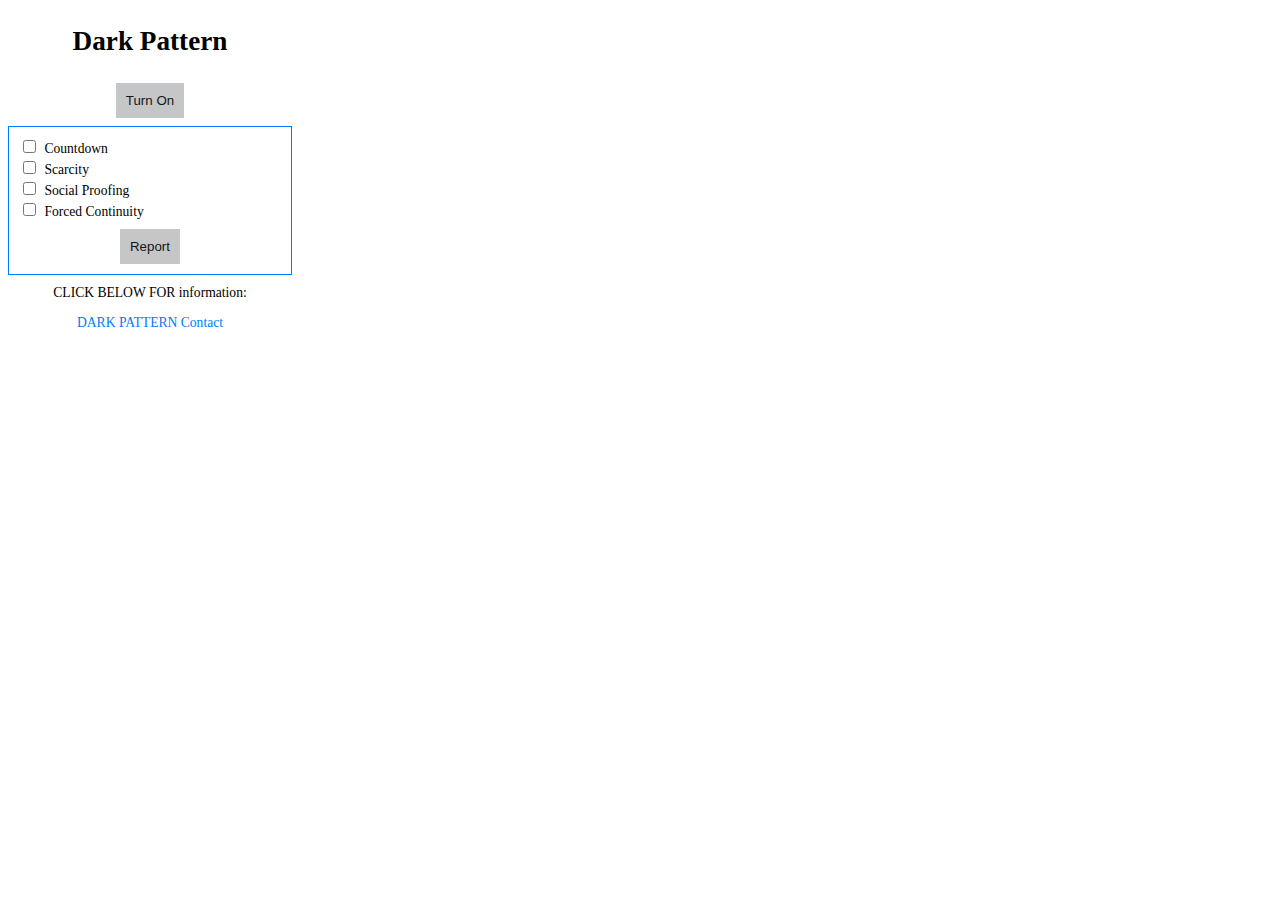
<file: popup.html>
<!DOCTYPE html>
<html>

<head>
    <meta charset="utf-8">
    <meta name="viewport" content="width=device-width, initial-scale=1">
    <style>
        body {
            margin: 0;
            padding: 8px;
            width: 300px;
            box-sizing: border-box;
            text-align: center;
            font-size: 0.85em;
        }

        @media (prefers-color-scheme: dark) {
            body {
                color: white;
                background: rgb(27, 27, 35);
            }
        }

        h1 {
            font-weight: bold;
            text-align: center;
        }

        /* Style for the square container */
        .container {
            border: 1px solid #007BFF; /* Add border around the container */
            padding: 10px; /* Add padding for better appearance */
            margin: 8px auto; /* Center the container horizontally */
        }

        /* Style for checkboxes */
        .checkbox-container {
            text-align: left; /* Align checkboxes to the left within the container */
        }

        input[type="checkbox"] {
            margin-right: 5px;
            border: none; /* Remove border from individual checkboxes */
            padding: 5px; /* Add padding for better appearance */
            margin-bottom: 5px; /* Add margin between checkboxes */
        }

        /* Style for the "Report" button */
        button {
            border: none; /* Remove border from the button */
            padding: 10px; /* Add padding for better appearance */
            margin-top: 8px; /* Add margin above the button */
            background-color: #c5c6c8; /* Add background color to the button */
            color: rgb(22, 21, 21); /* Set text color to white */
            cursor: pointer; /* Change cursor to pointer on hover */
            transition: background-color 0.3s ease; /* Add transition for smooth effect */
        }

        /* Style for button press effect on hover */
        button:hover {
            background-color: #636465; /* Darker color to simulate button press */
        }

        /* Style for the link */
        p {
            margin-top: 10px; /* Add top margin to the paragraph */
        }

        a {
            color: #007BFF; /* Blue color for links */
            text-decoration: none;
        }
    </style>
    <script type="module" src="popup.js"></script>
</head>

<body>
    <h1>Dark Pattern</h1>

    <!-- "Turn On" button -->
    <button id="onOffButton">Turn On</button>

    <!-- Square container for checkboxes and the "Report" button -->
    <div class="container">
        <!-- Checkboxes for different patterns -->
        <div class="checkbox-container">
            <div><label><input type="checkbox" id="countdownCheckbox"> Countdown</label></div>
            <div><label><input type="checkbox" id="scarcityCheckbox"> Scarcity</label></div>
            <div><label><input type="checkbox" id="socialProofingCheckbox"> Social Proofing</label></div>
            <div><label><input type="checkbox" id="forcedContinuityCheckbox"> Forced Continuity</label></div>
        </div>

        <!-- "Report" button -->
        <button id="reportButton">Report</button>
    </div>
    <!-- Label for the link -->
 <p> CLICK BELOW FOR information:</p>

    <!-- CLICK BELOW for more information -->
    <p><a href="Home.html" target="_blank"> DARK PATTERN </a>

    <a href="Contact.html" target="_blank">Contact</a>
    </p>
</body>

</html
</file>
